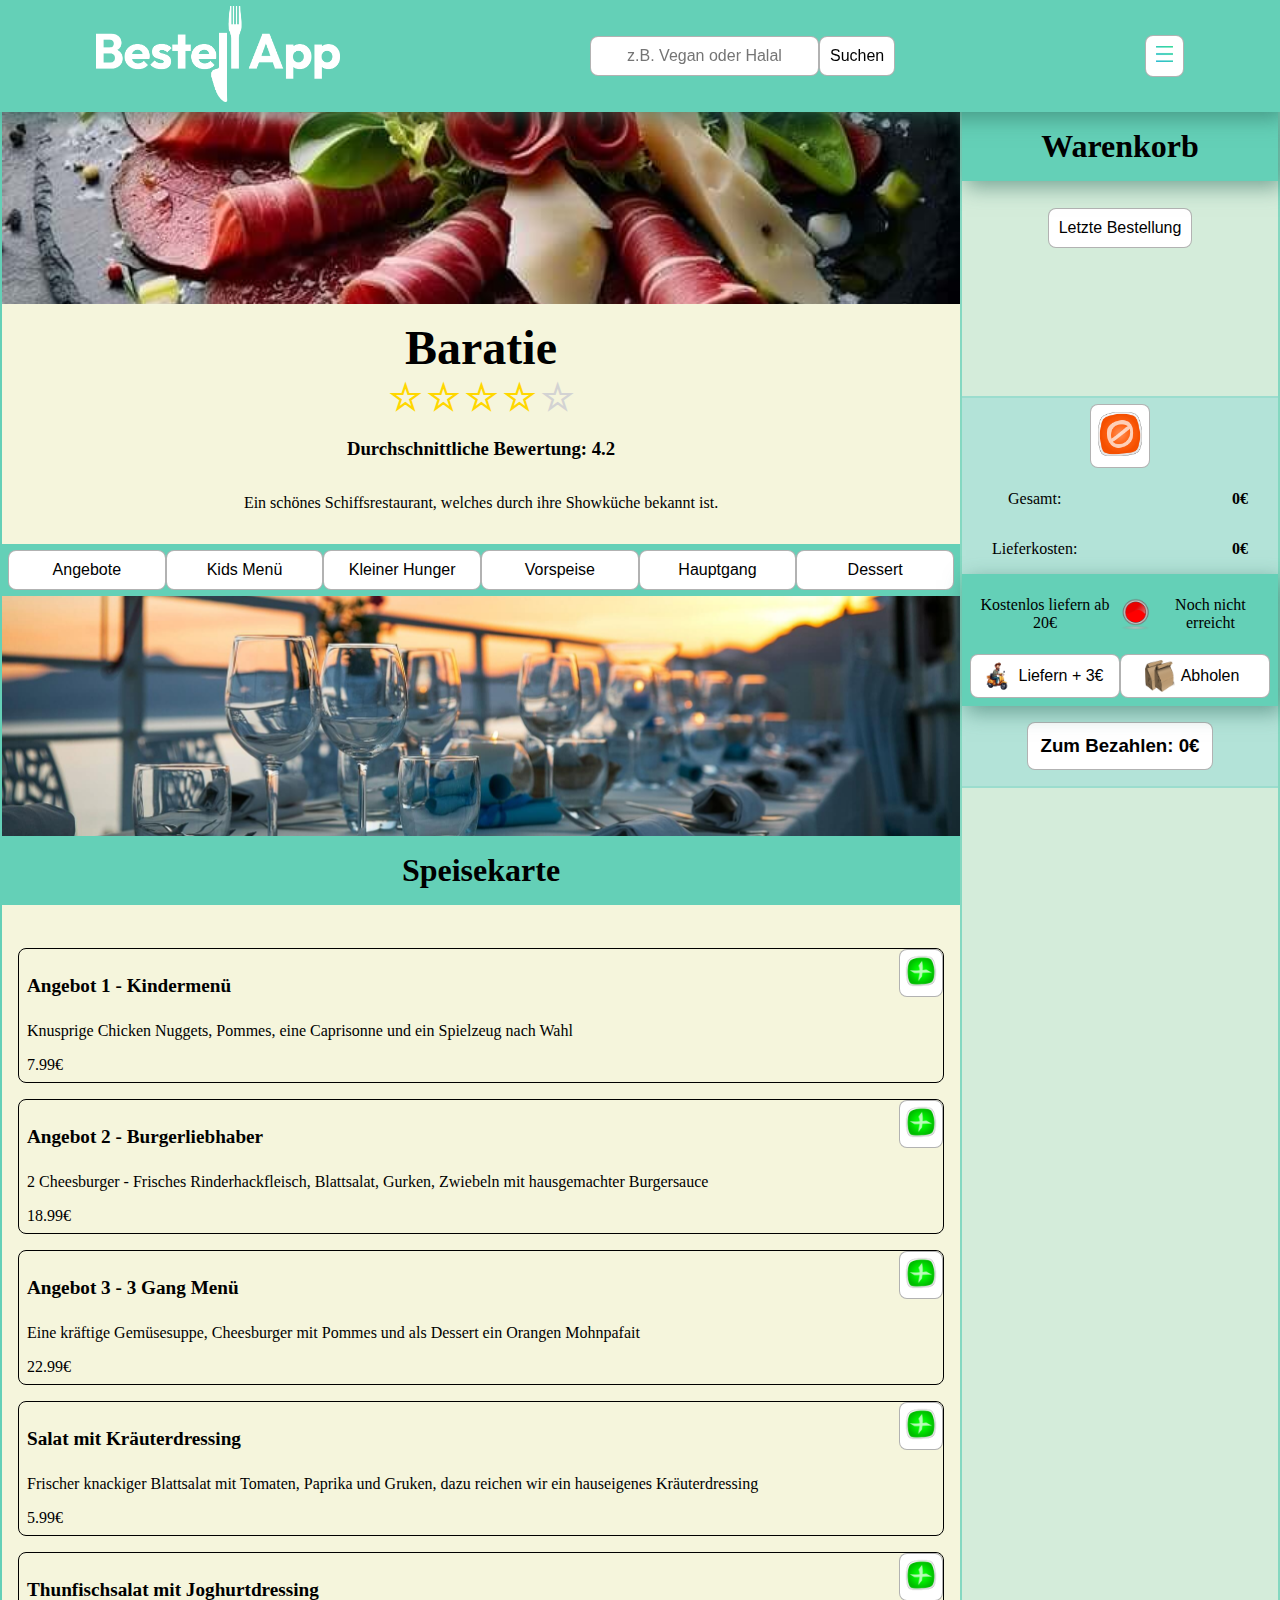
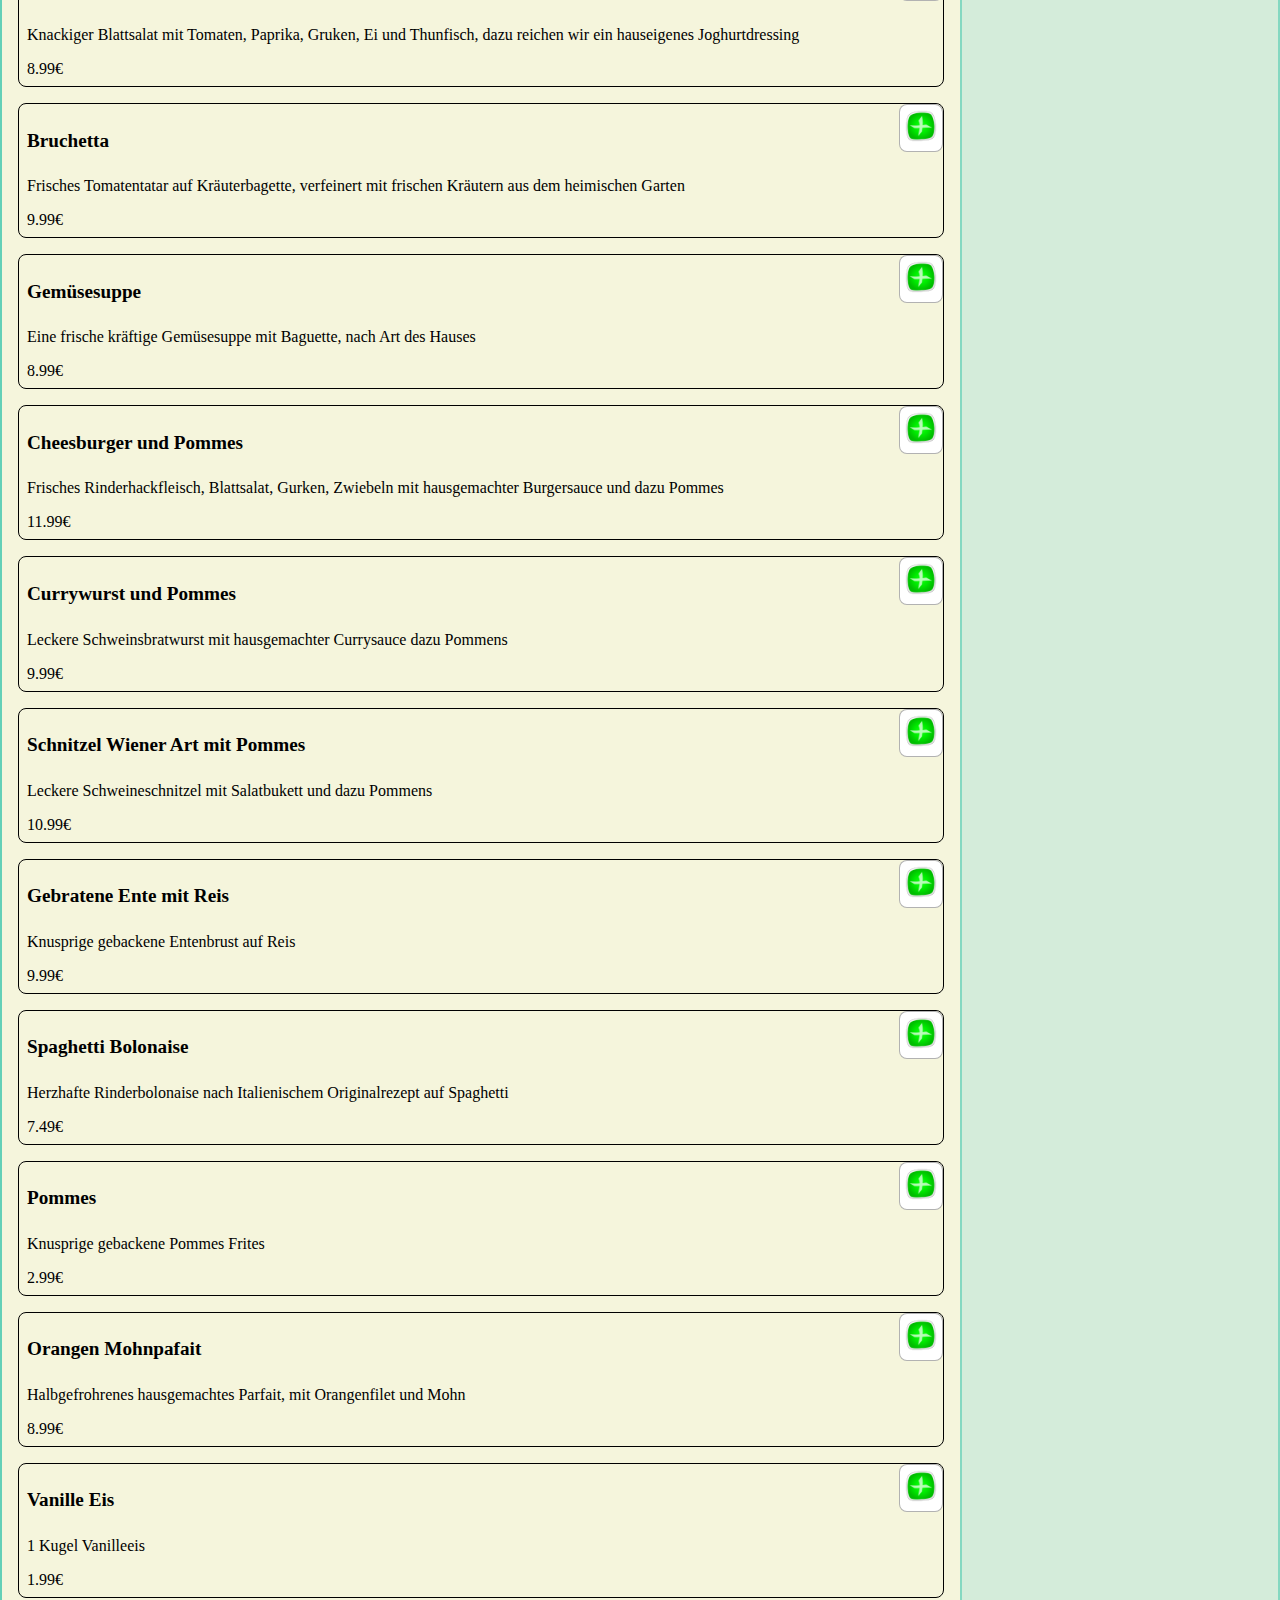
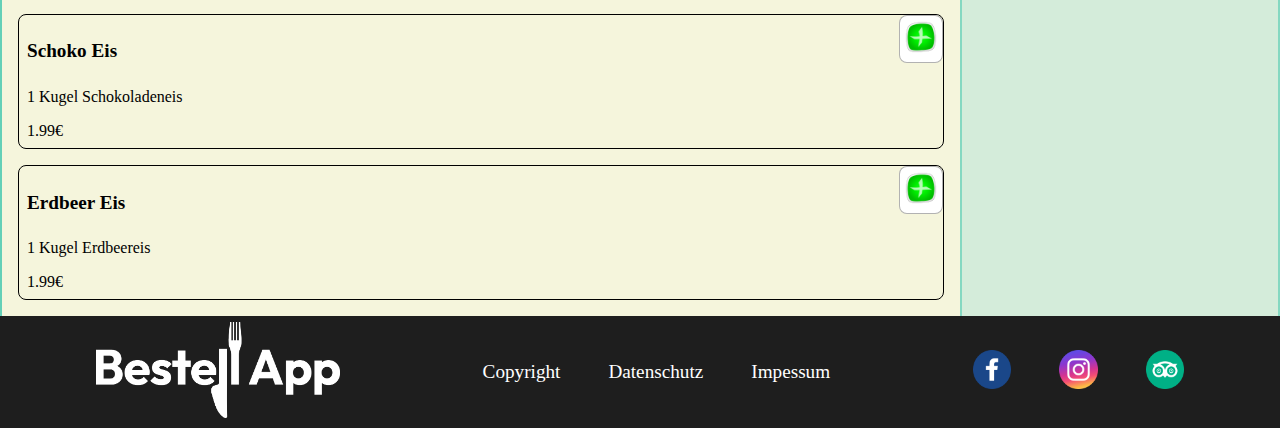
<file: index.html>
<!DOCTYPE html>
<html lang="de">

<head>
    <meta charset="UTF-8">
    <meta name="viewport" content="width=device-width, initial-scale=1.0">
    <title>LieferAPP</title>
    <link rel="icon" type="image/vnd.icon" href="./img/Favicon/favicon-16x16.png">

    <link rel="stylesheet" href="./css/basic/basic.css">
    <link rel="stylesheet" href="./css/basic/header.css">
    <link rel="stylesheet" href="./css/basic/footer.css">
    <link rel="stylesheet" href="./css/shoppingBasket.css">
    <link rel="stylesheet" href="./css/style.css">
    <link rel="stylesheet" href="./css/responsiv.css">

    <script>
        window.addEventListener('resize', function () {
            if (window.innerWidth > 600) {
                document.getElementById('main_container').classList.remove('block');
                document.getElementById('menu_container').classList.remove('d_none');
                document.getElementById('shoppingBasket').classList.add('d_none');
            }
        });
    </script>

</head>

<body onload="init()">

    <div class="overlay backgroundOverlay" onclick="returnBtn()" id="modal">
        <div class=" overlayText" id="modalContent">

            <button onclick="" id="returnBtn"><img class="deleteIconImg" onclick="returnBtn()"
                    src="./img/deletebutton.png" alt="Vorher"></button>
        </div>
    </div>

    <header class="boxShadow" style="position: fixed; width: -webkit-fill-available; z-index: 10;">

        <div class="header maxWidth">

            <a href="./index.html" onclick="saveReloadSHOPPING_BAG()"><img id="logo" src="./img/Logo/Logo.png"
                    alt=""></a>

            <div id="searchBox" class="searchBox">
                <input id="searchInput" class="padding" type="text" placeholder="z.B. Vegan oder Halal"
                    onkeyup="searchFood()"><button class="padding" type="submit">Suchen</button>
            </div>

            <div id="nav" class="nav">
                <a href="./kontakt/kontakt.html" target="_blank"><button id="contactBtn"
                        class="respBtn padding d_none"><span class="text">Kontakt</span></button></a>
                <button onclick="toggleMenu()" class="padding"><img class="navIcon" src="./img/bugerMenu.png"
                        alt=""></button>
                <button onclick="toggleShoppingBag()" id="shoppingCartBtn" class="paddingTwo"><img id="iconShoppingCart"
                        class="iconShoppingCart" src="./img/shoppingbag.png" alt=""></button>
            </div>

        </div>
    </header>



    <main id="main_container" class="maxWidth">
        <div id="menu_container" class="mainContainer">
            <div class="backgroundimg">
            </div>



            <div id="restaurant" class="businessLogo textPadding">
                <h1 class="zeroMargin center">Baratie</h1>

                <div class="starsContainer">
                    <h3 class="zeroMargin center column">
                        <div id="rating-container">
                            <span class="star" data-value="1">&#9734;</span>
                            <span class="star" data-value="2">&#9734;</span>
                            <span class="star" data-value="3">&#9734;</span>
                            <span class="star" data-value="4">&#9734;</span>
                            <span class="star" data-value="5">&#9734;</span>
                        </div>
                        <p id="average-rating" class="text">Durchschnittliche Bewertung: 4.2</p>
                    </h3>
                    <p class="center text">Ein schönes Schiffsrestaurant, welches durch ihre Showküche bekannt ist.</p>
                </div>



            </div>

            <div class="grid-container">
                <button id="DAYSALES" class="grid-item padding"
                    onclick="toggleFilter('angebote', this)">Angebote</button>
                <button id="KIDS" class="grid-item padding" onclick="toggleFilter('kids menü', this)">Kids
                    Menü</button>
                <button id="LITTLEMEAL" class="grid-item padding" onclick="toggleFilter('kleiner hunger', this)">Kleiner
                    Hunger</button>
                <button id="APPETIZER" class="grid-item padding"
                    onclick="toggleFilter('vorspeise', this)">Vorspeise</button>
                <button id="MAIN_DISH" class="grid-item padding"
                    onclick="toggleFilter('hauptgang', this)">Hauptgang</button>
                <button id="DESSERT" class="grid-item padding" onclick="toggleFilter('dessert', this)">Dessert</button>
            </div>


            <div id="filterContainer" class="filterContainer">
                <img src="./img/table.jpg" class="imgContainer" alt="">
                <h2>Speisekarte</h2>
            </div>


            <div id="containerOrder">

            </div>


        </div>


        <div id="shoppingBasket" class="basketBorder d_none">
            <h2 class="boxShadow">Warenkorb</h2>
            <div class="center"><button class="padding" onclick="loadSHOPPING_BAG()">Letzte Bestellung</button></div>
            <div id="shoppingBag" class="basketCalc"></div>



            <div class="sellContainer">

                <div class="center basketPadding">
                    <button onclick="deleteBasket()">
                        <img class="deleteIconImg" src="./img/deletebutton.png" alt="">
                    </button>
                </div>

                <div id="priceContainer" class="center"></div>


                <div class="deliverGrid boxShadow zeroMargin">
                    <div class="center">Kostenlos liefern ab 20€</div>


                    <div class="center zeroMargin">
                        <img id="deliverKost" class="iconImg" src="./img/redbtn.png" alt="">
                        <img id="deliverFree" class="iconImg" src="./img/greenBtn.png" alt="">
                        <p id="deliverText" class="basketPadding"></p>
                    </div>


                    <button id="deliverBtn" onclick="deliver(this)" class="center">
                        <img class="iconImg" src="./img/deliver.png" alt="">
                        <div id="deliver" class="basketPadding">Liefern +3€</div>
                    </button>
                    <button id="pickupBtn" onclick="pickup(this)" class="center">
                        <img class="iconImg" src="./img/take_out.png" alt="">
                        <div class="basketPadding">Abholen</div>
                    </button>
                </div>



                <div class="textPadding center"><button class="padding" id="buyBtn" onclick="sendSHOPPING_BAG()">
                        <div id="totalPriceContainer" class="center">
                    </button>
                </div>
            </div>
        </div>

    </main>

    <footer>
        <div class="footer maxWidth">
            <a href="./index.html" onclick="saveReloadSHOPPING_BAG()"><img id="logo" class="footerLogo"
                    src="./img/Logo/Logo.png" alt=""></a>

            <div class="linkContainer">
                <a href="./copyright/copyright.html" target="_blank">Copyright</a>
                <a href="./datenschutz/datenschutz.html" target="_blank">Datenschutz</a>
                <a href="./impressum/impressum.html" target="_blank">Impessum</a>
            </div>

            <div class="linkContainer">
                <a href="https://www.facebook.com/" target="_blank" onclick="saveReloadSHOPPING_BAG()"><img
                        class="iconImg" src="./img/facebook_logo.png" alt="Facebook"></a>
                <a href="https://www.instagram.com/" target="_blank" onclick="saveReloadSHOPPING_BAG()"><img
                        class="iconImg" src="./img/instagrram_logo.png" alt="Instagram"></a>
                <a href="https://www.tripadvisor.de/" target="_blank" onclick="saveReloadSHOPPING_BAG()"><img
                        class="iconImg" src="./img/tripadvisor_logo.png" alt="Tripadvisor"></a>
            </div>
        </div>
    </footer>




</body>

<script src="./javascript/script.js"></script>
<script src="./javascript/calc.js"></script>
<script src="./javascript/order.js"></script>
<script src="./javascript/like.js"></script>

</html>
</file>
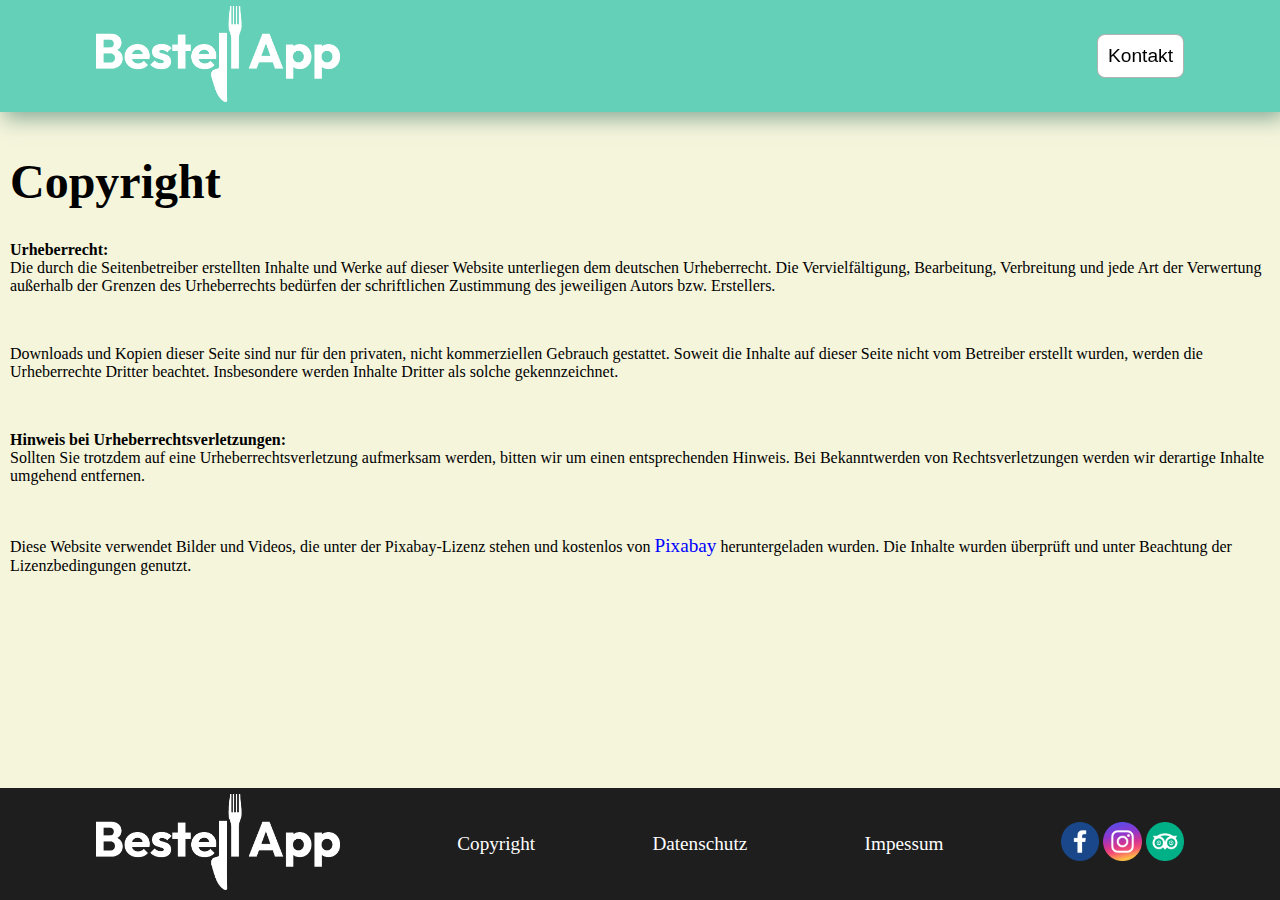
<file: copyright/copyright.html>
<!DOCTYPE html>
<html lang="de">

<head>
    <meta charset="UTF-8">
    <meta name="viewport" content="width=device-width, initial-scale=1.0">
    <title>LieferAPP Copyright</title>
    <link rel="icon" type="image/vnd.icon" href="../img/Favicon/favicon-16x16.png">

    <link rel="stylesheet" href="../css/basic/basic.css">
    <link rel="stylesheet" href="../css/basic/header.css">
    <link rel="stylesheet" href="../css/basic/footer.css">
    <link rel="stylesheet" href="../css/shoppingBasket.css">
    <link rel="stylesheet" href="../css/style.css">
    <link rel="stylesheet" href="../css/responsiv.css">
</head>

<body>
    <header class="boxShadow" style="position: fixed; width: -webkit-fill-available; z-index: 10;">

        <div class="header maxWidth">

            <a href="../index.html" onclick="saveReloadSHOPPING_BAG()"><img id="logo" src="../img/Logo/Logo.png"
                    alt=""></a>

            <div id="nav" class="nav">
                <a href="../kontakt/kontakt.html"><button id="contactBtn"
                        class="padding">Kontakt</button></a>
            </div>

        </div>
    </header>

    <main id="main_container" class="maxWidth block">
        <div class="max-width padding">
            <h1>Copyright</h1>

            <p><strong>Urheberrecht:</strong> <br> Die durch die Seitenbetreiber erstellten Inhalte und Werke auf dieser
                Website unterliegen dem deutschen Urheberrecht. Die Vervielfältigung, Bearbeitung, Verbreitung und jede
                Art der Verwertung außerhalb der Grenzen des Urheberrechts bedürfen der schriftlichen Zustimmung des
                jeweiligen Autors bzw. Erstellers.
            </p> <br>

            <p>Downloads und Kopien dieser Seite sind nur für den privaten, nicht kommerziellen Gebrauch gestattet.
                Soweit die Inhalte auf dieser Seite nicht vom Betreiber erstellt wurden, werden die Urheberrechte
                Dritter beachtet. Insbesondere werden Inhalte Dritter als solche gekennzeichnet.
            </p> <br>

            <p><strong>Hinweis bei Urheberrechtsverletzungen:</strong> <br> Sollten Sie trotzdem auf eine
                Urheberrechtsverletzung aufmerksam werden, bitten wir um einen entsprechenden Hinweis. Bei Bekanntwerden
                von Rechtsverletzungen werden wir derartige Inhalte umgehend entfernen.
            </p> <br>

            <p>Diese Website verwendet Bilder und Videos, die unter der Pixabay-Lizenz stehen und kostenlos von <a
                    href="https://pixabay.com/de/" target="_blank">Pixabay</a> heruntergeladen wurden. Die Inhalte
                wurden überprüft und unter Beachtung der Lizenzbedingungen genutzt.
            </p>
        </div>
    </main>

    <footer>
        <div class="footer maxWidth">
            <a href="../index.html" onclick="saveReloadSHOPPING_BAG()"><img id="logo" class="footerLogo"
                    src="../img/Logo/Logo.png" alt=""></a>

            <a href="../copyright/copyright.html" onclick="saveReloadSHOPPING_BAG()">Copyright</a>
            <a href="../datenschutz/datenschutz.html" onclick="saveReloadSHOPPING_BAG()">Datenschutz</a>
            <a href="../impressum/impressum.html" onclick="saveReloadSHOPPING_BAG()">Impessum</a>


            <div><a href="https://www.facebook.com/" target="_blank" onclick="saveReloadSHOPPING_BAG()"><img
                        class="iconImg" src="../img/facebook_logo.png" alt="Facebook"></a>
                <a href="https://www.instagram.com/" target="_blank" onclick="saveReloadSHOPPING_BAG()"><img
                        class="iconImg" src="../img/instagrram_logo.png" alt="Instagram"></a>
                <a href="https://www.tripadvisor.de/" target="_blank" onclick="saveReloadSHOPPING_BAG()"><img
                        class="iconImg" src="../img/tripadvisor_logo.png" alt="Tripadvisor"></a>
            </div>
        </div>
    </footer>

    <script src="../javascript/script.js"></script>
</body>

</html>
</file>
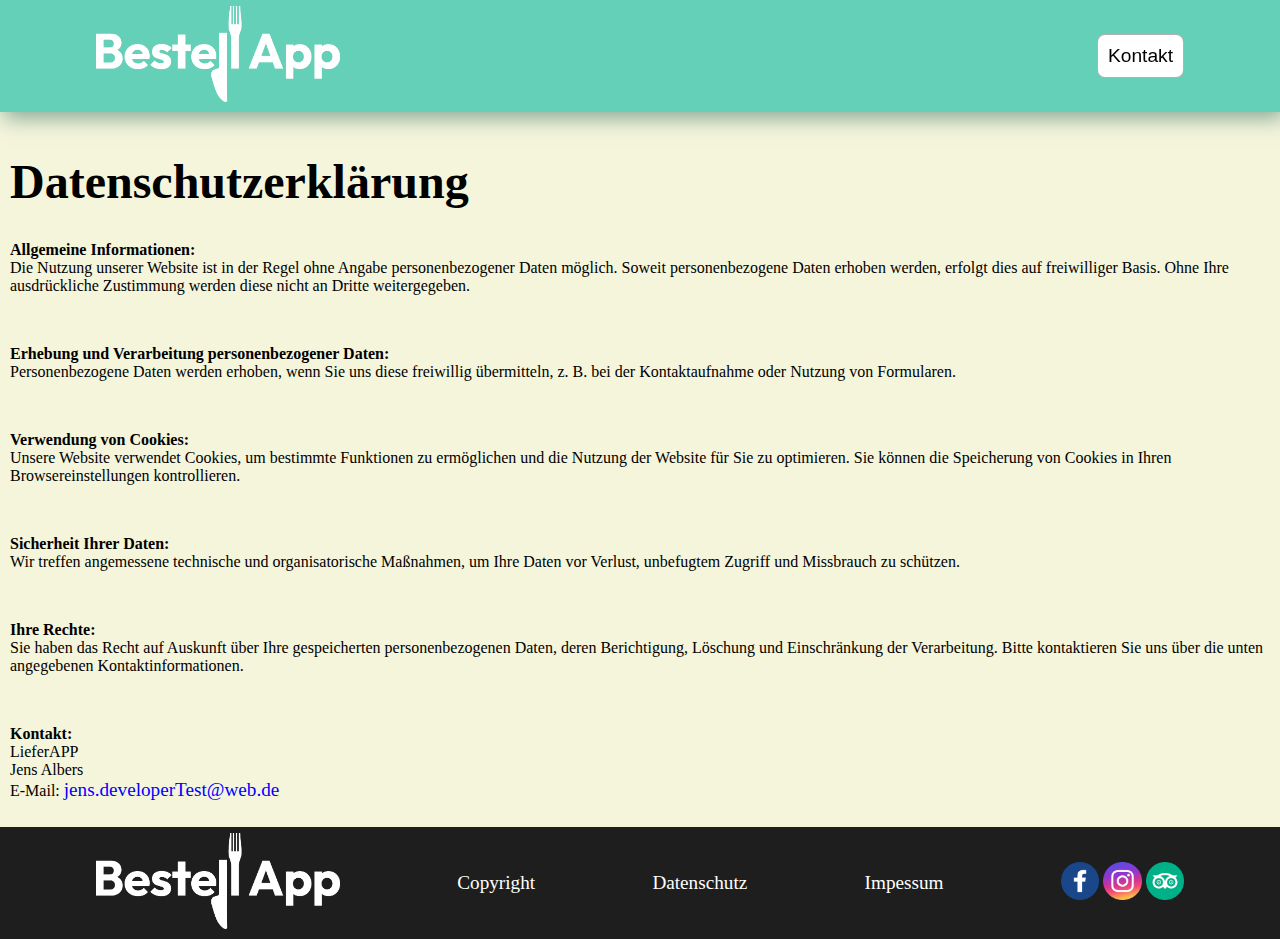
<file: datenschutz/datenschutz.html>
<!DOCTYPE html>
<html lang="de">

<head>
    <meta charset="UTF-8">
    <meta name="viewport" content="width=device-width, initial-scale=1.0">
    <title>LieferAPP Datenschutzerklärung</title>
    <link rel="icon" type="image/vnd.icon" href="../img/Favicon/favicon-16x16.png">

    <link rel="stylesheet" href="../css/basic/basic.css">
    <link rel="stylesheet" href="../css/basic/header.css">
    <link rel="stylesheet" href="../css/basic/footer.css">
    <link rel="stylesheet" href="../css/shoppingBasket.css">
    <link rel="stylesheet" href="../css/style.css">
    <link rel="stylesheet" href="../css/responsiv.css">
</head>

<body>
    <header class="boxShadow" style="position: fixed; width: -webkit-fill-available; z-index: 10;">

        <div class="header maxWidth">

            <a href="../index.html" onclick="saveReloadSHOPPING_BAG()"><img id="logo" src="../img/Logo/Logo.png"
                    alt=""></a>

            <div id="nav" class="nav">
                <a href="../kontakt/kontakt.html"><button id="contactBtn"
                        class="padding">Kontakt</button></a>
            </div>

        </div>
    </header>

    <main id="main_container" class="maxWidth block">
        <div class="max-width padding">
            <h1>Datenschutzerklärung</h1>

            <p><strong>Allgemeine Informationen:</strong> <br> Die Nutzung unserer Website ist in der Regel ohne Angabe
                personenbezogener Daten möglich. Soweit personenbezogene Daten erhoben werden, erfolgt dies auf
                freiwilliger Basis. Ohne Ihre ausdrückliche Zustimmung werden diese nicht an Dritte weitergegeben.</p>
            <br>
            <p><strong>Erhebung und Verarbeitung personenbezogener Daten:</strong> <br> Personenbezogene Daten werden
                erhoben, wenn Sie uns diese freiwillig übermitteln, z. B. bei der Kontaktaufnahme oder Nutzung von
                Formularen.</p>
            <br>
            <p><strong>Verwendung von Cookies:</strong> <br> Unsere Website verwendet Cookies, um bestimmte Funktionen
                zu ermöglichen und die Nutzung der Website für Sie zu optimieren. Sie können die Speicherung von Cookies
                in Ihren Browsereinstellungen kontrollieren.</p>
            <br>
            <p><strong>Sicherheit Ihrer Daten:</strong> <br> Wir treffen angemessene technische und organisatorische
                Maßnahmen, um Ihre Daten vor Verlust, unbefugtem Zugriff und Missbrauch zu schützen.</p>
            <br>
            <p><strong>Ihre Rechte:</strong> <br> Sie haben das Recht auf Auskunft über Ihre gespeicherten
                personenbezogenen Daten, deren Berichtigung, Löschung und Einschränkung der Verarbeitung. Bitte
                kontaktieren Sie uns über die unten angegebenen Kontaktinformationen.</p>
            <br>
            <p><strong>Kontakt:</strong> <br>
                LieferAPP <br>
                Jens Albers <br>
                E-Mail: <a href='mailto:jens.developerTest@web.de'>jens.developerTest@web.de</a>
            </p>
        </div>
    </main>

    <footer>
        <div class="footer maxWidth">
            <a href="../index.html" onclick="saveReloadSHOPPING_BAG()"><img id="logo" class="footerLogo"
                    src="../img/Logo/Logo.png" alt=""></a>

            <a href="../copyright/copyright.html" onclick="saveReloadSHOPPING_BAG()">Copyright</a>
            <a href="../datenschutz/datenschutz.html" onclick="saveReloadSHOPPING_BAG()">Datenschutz</a>
            <a href="../impressum/impressum.html" onclick="saveReloadSHOPPING_BAG()">Impessum</a>


            <div><a href="https://www.facebook.com/" target="_blank" onclick="saveReloadSHOPPING_BAG()"><img
                        class="iconImg" src="../img/facebook_logo.png" alt="Facebook"></a>
                <a href="https://www.instagram.com/" target="_blank" onclick="saveReloadSHOPPING_BAG()"><img
                        class="iconImg" src="../img/instagrram_logo.png" alt="Instagram"></a>
                <a href="https://www.tripadvisor.de/" target="_blank" onclick="saveReloadSHOPPING_BAG()"><img
                        class="iconImg" src="../img/tripadvisor_logo.png" alt="Tripadvisor"></a>
            </div>
        </div>
    </footer>

    <script src="../javascript/script.js"></script>
</body>

</html>
</file>
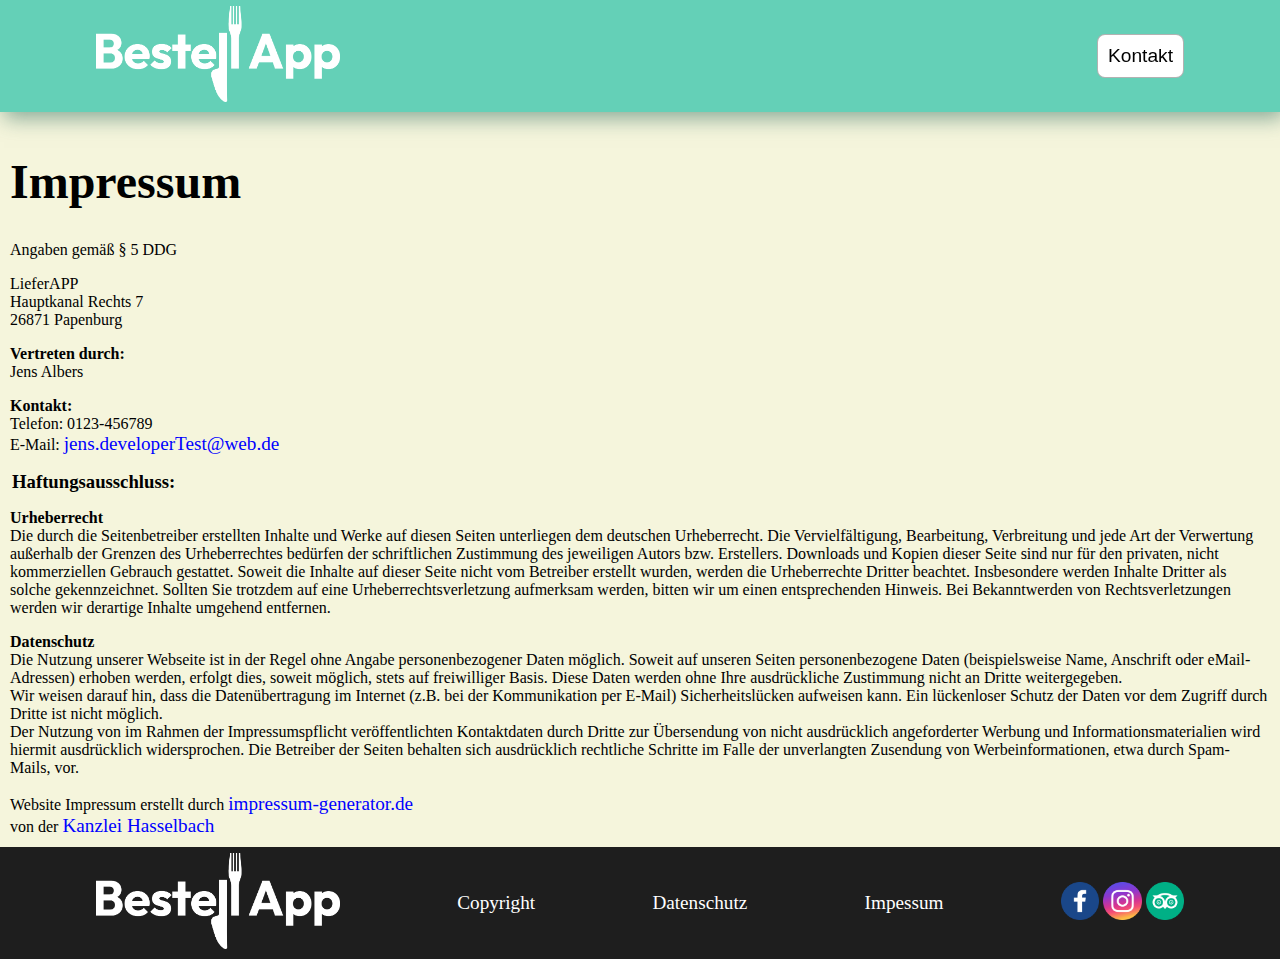
<file: impressum/impressum.html>
<!DOCTYPE html>
<html lang="de">

<head>
    <meta charset="UTF-8">
    <meta name="viewport" content="width=device-width, initial-scale=1.0">
    <title>LieferAPP Impressum</title>
    <link rel="icon" type="image/vnd.icon" href="../img/Favicon/favicon-16x16.png">

    <link rel="stylesheet" href="../css/basic/basic.css">
    <link rel="stylesheet" href="../css/basic/header.css">
    <link rel="stylesheet" href="../css/basic/footer.css">
    <link rel="stylesheet" href="../css/shoppingBasket.css">
    <link rel="stylesheet" href="../css/style.css">
    <link rel="stylesheet" href="../css/responsiv.css">

<body>
    <header class="boxShadow" style="position: fixed; width: -webkit-fill-available; z-index: 10;">

        <div class="header maxWidth">

            <a href="../index.html" onclick="saveReloadSHOPPING_BAG()"><img id="logo" src="../img/Logo/Logo.png"
                    alt=""></a>

            <div id="nav" class="nav">
                <a href="../kontakt/kontakt.html"><button id="contactBtn"
                        class="padding">Kontakt</button></a>
            </div>

        </div>
    </header>

    <main id="main_container" class="maxWidth block">

        <div class="max-width padding">
            <h1>Impressum</h1>
            <p>Angaben gemäß § 5 DDG</p>
            <p>LieferAPP <br>
                Hauptkanal Rechts 7 <br>
                26871 Papenburg <br>
            </p>
            <p> <strong>Vertreten durch: </strong><br>
                Jens Albers<br>
            </p>

            <p><strong>Kontakt:</strong> <br>
                Telefon: 0123-456789<br>
                E-Mail: <a href='mailto:jens.developerTest@web.de'>jens.developerTest@web.de</a></br>
            </p>

            <h3>Haftungsausschluss:</h3>
            <p><strong>Urheberrecht</strong> <br>
                Die durch die Seitenbetreiber erstellten Inhalte und Werke auf diesen Seiten unterliegen dem deutschen
                Urheberrecht. Die Vervielfältigung, Bearbeitung, Verbreitung und jede Art der Verwertung außerhalb der
                Grenzen des Urheberrechtes bedürfen der schriftlichen Zustimmung des jeweiligen Autors bzw. Erstellers.
                Downloads und Kopien dieser Seite sind nur für den privaten, nicht kommerziellen Gebrauch gestattet.
                Soweit die Inhalte auf dieser Seite nicht vom Betreiber erstellt wurden, werden die Urheberrechte
                Dritter beachtet. Insbesondere werden Inhalte Dritter als solche gekennzeichnet. Sollten Sie trotzdem
                auf eine Urheberrechtsverletzung aufmerksam werden, bitten wir um einen entsprechenden Hinweis. Bei
                Bekanntwerden von Rechtsverletzungen werden wir derartige Inhalte umgehend
                entfernen.
            </p>
            <p><strong>Datenschutz</strong> <br>
                Die Nutzung unserer Webseite ist in der Regel ohne Angabe personenbezogener Daten möglich. Soweit auf
                unseren Seiten personenbezogene Daten (beispielsweise Name, Anschrift oder eMail-Adressen) erhoben
                werden, erfolgt dies, soweit möglich, stets auf freiwilliger Basis. Diese Daten werden ohne Ihre
                ausdrückliche Zustimmung nicht an Dritte weitergegeben. <br>
                Wir weisen darauf hin, dass die Datenübertragung im Internet (z.B. bei der Kommunikation per E-Mail)
                Sicherheitslücken aufweisen kann. Ein lückenloser Schutz der Daten vor dem Zugriff durch Dritte ist
                nicht möglich. <br>
                Der Nutzung von im Rahmen der Impressumspflicht veröffentlichten Kontaktdaten durch Dritte zur
                Übersendung von nicht ausdrücklich angeforderter Werbung und Informationsmaterialien wird hiermit
                ausdrücklich widersprochen. Die Betreiber der Seiten behalten sich ausdrücklich rechtliche Schritte im
                Falle der unverlangten Zusendung von Werbeinformationen, etwa durch Spam-Mails, vor.<br>
            </p>
            Website Impressum erstellt durch <a href="https://www.impressum-generator.de">impressum-generator.de</a>
            <br> von
            der <a href="https://www.kanzlei-hasselbach.de/" rel="nofollow">Kanzlei Hasselbach</a>
        </div>
    </main>

    <footer>
        <div class="footer maxWidth">
            <a href="../index.html" onclick="saveReloadSHOPPING_BAG()"><img id="logo" class="footerLogo"
                    src="../img/Logo/Logo.png" alt=""></a>

            <a href="../copyright/copyright.html" onclick="saveReloadSHOPPING_BAG()">Copyright</a>
            <a href="../datenschutz/datenschutz.html" onclick="saveReloadSHOPPING_BAG()">Datenschutz</a>
            <a href="../impressum/impressum.html" onclick="saveReloadSHOPPING_BAG()">Impessum</a>


            <div><a href="https://www.facebook.com/" target="_blank" onclick="saveReloadSHOPPING_BAG()"><img
                        class="iconImg" src="../img/facebook_logo.png" alt="Facebook"></a>
                <a href="https://www.instagram.com/" target="_blank" onclick="saveReloadSHOPPING_BAG()"><img
                        class="iconImg" src="../img/instagrram_logo.png" alt="Instagram"></a>
                <a href="https://www.tripadvisor.de/" target="_blank" onclick="saveReloadSHOPPING_BAG()"><img
                        class="iconImg" src="../img/tripadvisor_logo.png" alt="Tripadvisor"></a>
            </div>
        </div>
    </footer>
</body>

<script src="../javascript/script.js"></script>

</html>
</file>
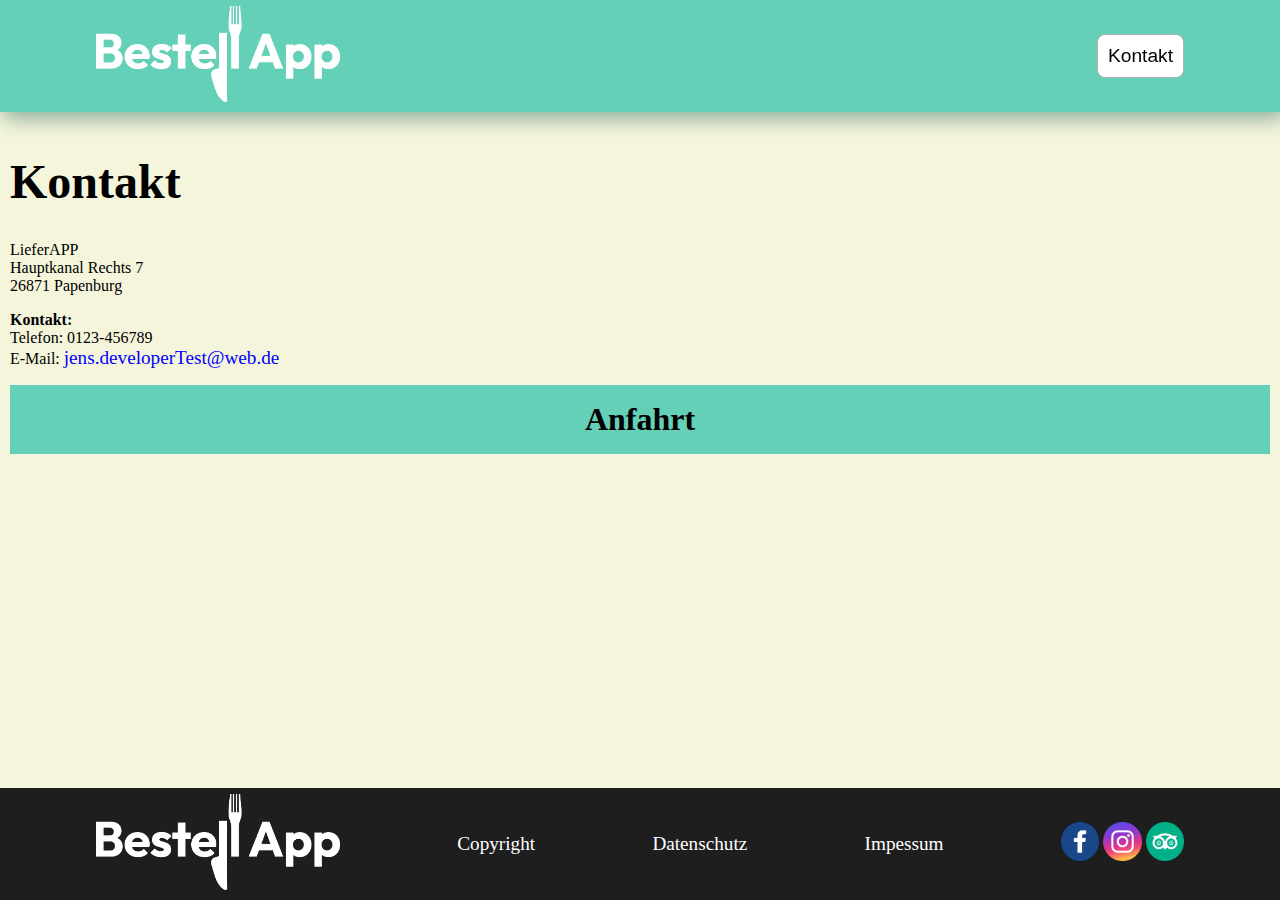
<file: kontakt/kontakt.html>
<!DOCTYPE html>
<html lang="de">

<head>
    <meta charset="UTF-8">
    <meta name="viewport" content="width=device-width, initial-scale=1.0">
    <title>LieferAPP Kontakt</title>
    <link rel="icon" type="image/vnd.icon" href="../img/Favicon/favicon-16x16.png">

    <link rel="stylesheet" href="../css/basic/basic.css">
    <link rel="stylesheet" href="../css/basic/header.css">
    <link rel="stylesheet" href="../css/basic/footer.css">
    <link rel="stylesheet" href="../css/shoppingBasket.css">
    <link rel="stylesheet" href="../css/style.css">
    <link rel="stylesheet" href="../css/responsiv.css">

<body>
    <header class="boxShadow" style="position: fixed; width: -webkit-fill-available; z-index: 10;">

        <div class="header maxWidth">

            <a href="../index.html" onclick="saveReloadSHOPPING_BAG()"><img id="logo" src="../img/Logo/Logo.png"
                    alt=""></a>

            <div id="nav" class="nav">
                <a href="../kontakt/kontakt.html"><button id="contactBtn"
                        class="padding">Kontakt</button></a>
            </div>

        </div>
    </header>

    <main id="main_container" class="maxWidth block">

        <div class="max-width padding">
            <h1>Kontakt</h1>
            <p>LieferAPP <br>
                Hauptkanal Rechts 7 <br>
                26871 Papenburg <br>

            <p><strong>Kontakt:</strong> <br>
                Telefon: 0123-456789<br>
                E-Mail: <a href='mailto:jens.developerTest@web.de'>jens.developerTest@web.de</a></br>
            </p>

            <h2>Anfahrt</h2>

            <div class="mapContainer"><iframe
                    src="https://www.google.com/maps/embed?pb=!1m18!1m12!1m3!1d2396.357582870636!2d7.385605477886635!3d53.08581267221475!2m3!1f0!2f0!3f0!3m2!1i1024!2i768!4f13.1!3m3!1m2!1s0x47b7b3d282ea79ef%3A0x6b1c460192bc9b8c!2sPark%20Inn%20by%20Radisson%20Papenburg%20Hotel!5e0!3m2!1sde!2sde!4v1743336653792!5m2!1sde!2sde"
                    width="100%" height="100%" style="border:0;" allowfullscreen="" loading="lazy"
                    referrerpolicy="no-referrer-when-downgrade">
                </iframe>
            </div>
    </main>

    <footer>
        <div class="footer maxWidth">
            <a href="../index.html" onclick="saveReloadSHOPPING_BAG()"><img id="logo" class="footerLogo"
                    src="../img/Logo/Logo.png" alt=""></a>

            <a href="../copyright/copyright.html" onclick="saveReloadSHOPPING_BAG()">Copyright</a>
            <a href="../datenschutz/datenschutz.html" onclick="saveReloadSHOPPING_BAG()">Datenschutz</a>
            <a href="../impressum/impressum.html" onclick="saveReloadSHOPPING_BAG()">Impessum</a>


            <div><a href="https://www.facebook.com/" target="_blank" onclick="saveReloadSHOPPING_BAG()"><img
                        class="iconImg" src="../img/facebook_logo.png" alt="Facebook"></a>
                <a href="https://www.instagram.com/" target="_blank" onclick="saveReloadSHOPPING_BAG()"><img
                        class="iconImg" src="../img/instagrram_logo.png" alt="Instagram"></a>
                <a href="https://www.tripadvisor.de/" target="_blank" onclick="saveReloadSHOPPING_BAG()"><img
                        class="iconImg" src="../img/tripadvisor_logo.png" alt="Tripadvisor"></a>
            </div>
        </div>
    </footer>
</body>

<script src="../javascript/script.js"></script>

</html>
</file>
<file: css/basic/basic.css>
.backgroundimg {
    background-image: url('../../img/healthy.jpg');
    height: 12em;
    background-position: center;
    background-repeat: no-repeat;
    background-size: cover;
}

body {
    margin: 0;
    font-size: 16px;
    background-image: url('../../img/food.jpg');
    background-position: center;
    background-repeat: no-repeat;
    background-size: cover;
}

.text {
    font-size: clamp(16px, 1em, 20px);
}


button,
input {
    font-size: 1em;
    background-color: rgb(255, 255, 255);
    border: 1px solid rgba(0, 0, 0, 0.3);
    padding: 5px;
    text-align: center;
    border-radius: 8px;
}

.contentFit {
    height: fit-content;
}

.activeBtn {
    font-size: 1.2em;
    background-color: rgba(0, 233, 0, 0.646);
    border: 3px solid rgb(91, 169, 113);
    padding: 5px;
    text-align: center;
    border-radius: 8px;
}

button:hover {
    background-color: rgba(207, 240, 240, 0.5);
}

.active {
    background-color: rgba(207, 240, 240, 0.5);
}

a {
    text-decoration: none;
    color: blue;
    font-size: 1.2em;
}

footer a {
    text-decoration: none;
    color: white;
}

main {
    min-height: calc(100vh - 14em);
    display: grid;
    grid-template-columns: 3fr 1fr;
    margin: 0 auto;
    background-color: beige;
    z-index: -3;
    padding-top: 7em;
}

h1 {
    font-size: 3em;
}

h2 {
    text-align: center;
    font-size: 2em;
    background-color: rgba(100, 208, 183);
    padding: 0.5em;
    margin-top: 0;
}

h3 {
    padding: 0;
    margin: 2px;
}

h4 {
    font-size: 1.2em;
}

.zeroMargin {
    margin: 0;
}

.nav {
    display: flex;
}

.d_none {
    display: none;
}

.textPadding {
    padding: 1em;
}

.basketPadding {
    padding: 6px;
}

.boxShadow {
    position: relative;
    z-index: 5;
    -webkit-box-shadow: 5px 5px 20px 5px rgb(35, 52, 48);
    box-shadow: 4px 6px 20px 0px rgba(47, 109, 95, 0.568);
}

.padding {
    padding: 10px;
}

.paddingTwo {
    padding: 2px;
}

.maxWidth {
    max-width: 1440px;
    margin: 0 auto;
}

.dontScroll {
    overflow: hidden;
}
</file>
<file: css/basic/header.css>
header {
    background-color: rgba(100, 208, 183);
    padding: 1em;
    height: 5em;
}

.header {
    display: flex;
    justify-content: space-between;
    align-items: center;
    padding: 1em 5em;
    height: 3em;
}

#logo {
    height: 5em;
}

#icon {
    border-radius: 50%;
    position: absolute;
    left: 35em;
    top: 20em;
}

.navImg {
    width: 100%;
    height: 200px;
    object-fit: cover;
    object-position: center;
}

nav {
    display: grid;
    grid-template-columns: repeat(2, 1fr);
    background-color: rgba(100, 208, 183, 0.7);
}
</file>
<file: css/basic/footer.css>
footer {
    background-color: rgb(30, 30, 30);
    padding: 1em;
    height: 5em;
}

.footer {
    display: flex;
    justify-content: space-between;
    align-items: center;
    padding: 1em 5em;
    height: 3em;
}
</file>
<file: css/shoppingBasket.css>
#shoppingBasket {
    position: sticky;
    background-color: rgba(179, 227, 216, 0.5);
    z-index: 5;
}

.basketBorder {
    border: solid rgba(100, 208, 183, 0.7);
    border-width: 0px 2px 0px 2px;
}

.basketCalc {
    min-height: calc(100% - 30em);
}

.basketCard {
    display: flex;
    justify-content: space-between;
    align-items: center;
    padding: 8px;
    border: solid rgba(100, 208, 183, 0.7);
    border-radius: 8px;
    margin: 8px;
    text-align: center;
}

.deliverGrid {
    display: grid;
    grid-template-columns: repeat(2, 1fr);
    background-color: rgba(100, 208, 183);
    padding: 0 8px 8px 8px;
    margin: 0 auto;
}

.sellContainer {
    position: sticky;
    z-index: 10;
    bottom: 7em;
    background-color: rgba(179, 227, 216);
    border: solid rgba(100, 208, 183, 0.3);
    border-width: 2px 0px 2px 0px;
}
</file>
<file: css/style.css>
.mainContainer {
    border: solid rgba(100, 208, 183);
    border-width: 0px 0px 0px 2px;
}

.grid-container {
    display: grid;
    grid-template-columns: repeat(6, 1fr);
    background-color: rgba(100, 208, 183);
    padding: 6px;
    margin: 0 auto;
}

.center {
    display: flex;
    justify-content: center;
    align-items: center;
    text-align: center;
}

.contents {
    display: contents;
    justify-content: center;
    align-items: center;
}

.block {
    display: block;
    justify-content: center;
    align-items: center;
}

.column {
    display: flex;
    justify-content: center;
    align-items: center;
    flex-direction: column;
    gap: 0;
}

.iconImg {
    height: 2em;
}

.deleteIconImg {
    height: 3em;
}

.navIcon {
    height: 1em;
}

.iconShoppingCart {
    height: 1.6em;
}

.placeholder {
    height: 10px;
}

.filterContainer {
    display: flex;
    flex-direction: column;

}

.imgContainer {
    height: 15em;
    width: 100%;
    object-fit: cover;
    object-position: center;
}

.menuCard {
    display: flex;
    justify-content: space-between;
    border: 1px solid black;
    border-radius: 8px;
    margin: 16px;
    padding: 0 0 8px 8px;
}

#rating-container {
    display: flex;
    gap: 5px;
    cursor: pointer;
}

.star {
    font-size: 2em;
    color: lightgray;
    transition: color 0.3s ease;
}

.star:hover {
    color: darkgoldenrod;
}

.star.selected {
    color: gold;
}

.mapContainer {
    width: 100%;
    height: calc(100vh - 38em);
}

.overlay {
    position: fixed;
    top: 0;
    left: 0;
    height: 100vh;
    width: 100%;
    background-color: rgba(16, 22, 29, 0.250);
    z-index: 11;
    display: flex;
    justify-content: center;
    align-items: center;
}

.overlayText {
    background-color: beige;
    height: 20em;
    width: 20em;
    opacity: 1;
    z-index: 12;
    border-radius: 16px;
    background-position: center;
    background-size: cover;
    display: flex;
    flex-direction: column;
    justify-content: space-evenly;
    align-items: center;
    text-align: center;
    padding: 1em;
}

.backgroundOverlay {
    z-index: -1;
}

.linkContainer {
    display: flex;
    gap: 1em;
    justify-content: center;
    align-items: center;
}
</file>
<file: css/responsiv.css>
@media (min-width: 1200px) {
  .linkContainer {
    gap: 3em;
  }
}

@media (max-width: 1250px) {

  body {
    font-size: 16px;
  }
}

@media (max-width: 1000px) {

  body {
    font-size: 16px;
  }

  main {
    grid-template-columns: 4fr 2fr;
  }

  .grid-container {
    grid-template-columns: repeat(3, 1fr);
    padding: 4px;
  }

  .respBtn {
    display: none;
  }
}

@media (max-width: 900px) {
  .footer {
    padding: 1em 2em;
  }

  .header {
    padding: 1em 2em;
  }

  #logo {
    height: 4em;
  }
}

@media (max-width: 800px) {

  main {
    grid-template-columns: 4fr 2fr;
  }

  #logo {
    height: 4em;
  }
}

@media (max-width: 750px) {

  .header {
    padding: 1em 1em 1em 1em;
  }

  .footer {
    padding: 1em 1em 1em 1em;
  }

  #logo {
    height: 3em;
  }
}

@media (max-width: 680px) {
  #logo {
    height: 2.5em;
  }

  .linkContainer {
    gap: 0.5em;
  }
}


@media (min-width: 600px) {

  #shoppingCartBtn {
    display: none;
  }

  #shoppingBasket {
    display: block;
  }
}

@media (max-width: 620px) {

  a {
    font-size: 1em;
  }

  .sellContainer {
    position: block;
    width: -webkit-fill-available;
  }

  main {
    display: flex;
  }

  .padding {
    padding: 8px;
  }

  .grid-container {
    padding: 3px;
  }

  #logo {
    height: 2em;
  }
}

@media (max-width: 490px) {
  .searchBox {
    display: none;
  }

  .footerLogo {
    display: none;
  }

  .footer {
    padding: 0.5em;
    flex-direction: column;
    gap: 12px;
  }

  .padding {
    padding: 6px;
  }
}

@media (max-width: 380px) {

  h1 {
    font-size: 2em;
  }

  .iconImg {
    height: 1.5em;
  }

  .grid-container {
    grid-template-columns: repeat(2, 1fr);
    gap: 2px;
  }
}
</file>
